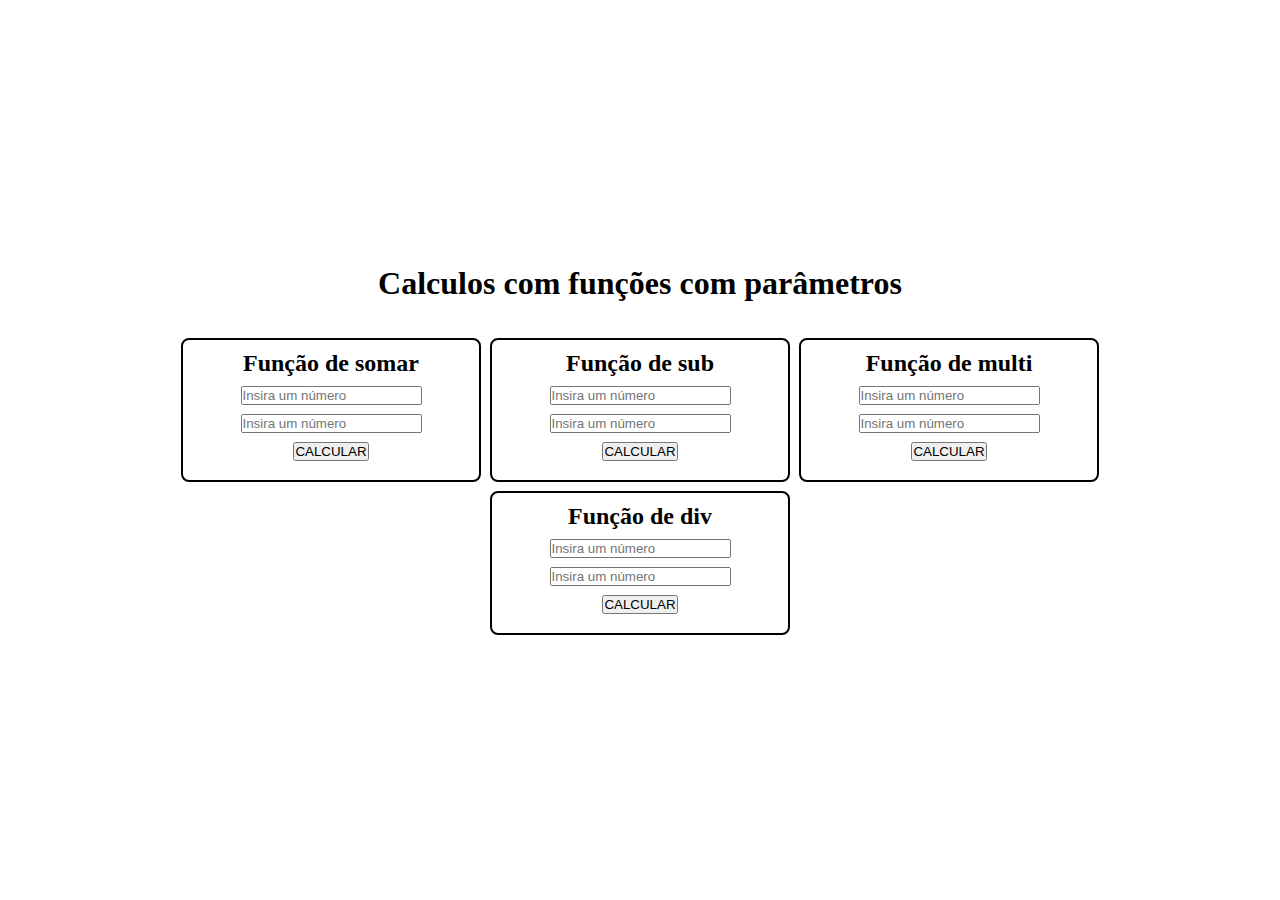
<file: JavaScript - Inicial/AULA04/ref_javascript/index.html>
<!DOCTYPE html>
<html lang="en">
<head>
    <meta charset="UTF-8">
    <meta name="viewport" content="width=device-width, initial-scale=1.0">
    <title>Calculadora - ref javascript</title>
    <link rel="stylesheet" href="style.css">
    <script src="script.js"></script>
</head>
<body>
    <h1>Calculos com funções com parâmetros</h1>
    <main>
        <section>
            <h2>Função de somar</h2>
            <input type="number" id="n1" placeholder="Insira um número">
            <input type="number" id="n2" placeholder="Insira um número">
            <button onclick="calcular('n1', 'n2', 'respSoma', '+')">CALCULAR</button>
            <p id="respSoma"></p>
        </section>
        <section>
            <h2>Função de sub</h2>
            <input type="number" id="n3" placeholder="Insira um número">
            <input type="number" id="n4" placeholder="Insira um número">
            <button onclick="calcular('n3', 'n4', 'respSub', '-')">CALCULAR</button>
            <p id="respSub"></p>
        </section>
        <section>
            <h2>Função de multi</h2>
            <input type="number" id="n5" placeholder="Insira um número">
            <input type="number" id="n6" placeholder="Insira um número">
            <button onclick="calcular('n5', 'n6', 'respMulti', '*')">CALCULAR</button>
            <p id="respMulti"></p>
        </section>
        <section>
            <h2>Função de div</h2>
            <input type="number" id="n7" placeholder="Insira um número">
            <input type="number" id="n8" placeholder="Insira um número">
            <button onclick="calcular('n7', 'n8', 'respDiv', '/')">CALCULAR</button>
            <p id="respDiv"></p>
        </section>
    </main>
</body> 
</html>
</file>
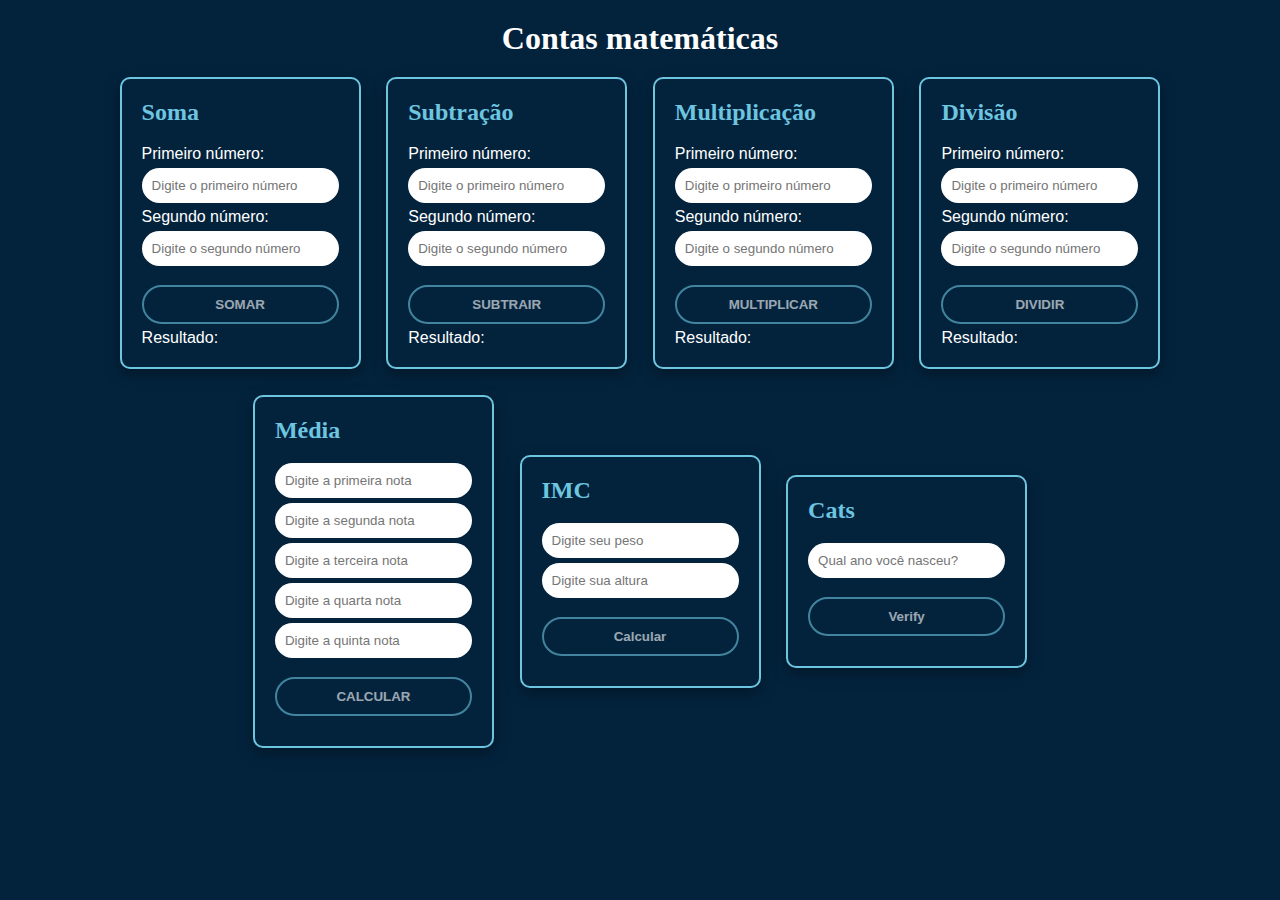
<file: JavaScript - Inicial/AULA02/mat.html>
<!DOCTYPE html>
<html lang="en">
<head>
    <meta charset="UTF-8">
    <meta name="viewport" content="width=device-width, initial-scale=1.0">
    <title>Matemática</title>
    <link rel="stylesheet" href="mat.css">
</head>

<body>
    <h1>Contas matemáticas</h1>
    <main>
        <section>
            <h2>Soma</h2>
            <label for="n1">Primeiro número:</label>
            <input type="number" id="n1" placeholder="Digite o primeiro número">
            <label for="n2">Segundo número:</label>
            <input type="number" id="n2" placeholder="Digite o segundo número">
            <button onclick="somar()">SOMAR</button>
            <p>Resultado: <span id="res"></span> </p>
        </section>
    
        <section>
            <h2>Subtração</h2>
            <label for="n3">Primeiro número:</label>
            <input type="number" id="n3" placeholder="Digite o primeiro número">
            <label for="n4">Segundo número:</label>
            <input type="number" id="n4" placeholder="Digite o segundo número">
            <button onclick="sub()">SUBTRAIR</button>
            <p>Resultado: <span id="resSub"></span> </p>
        </section>
    
        <section>
            <h2>Multiplicação</h2>
            <label for="n5">Primeiro número:</label>
            <input type="number" id="n5" placeholder="Digite o primeiro número">
            <label for="n6">Segundo número:</label>
            <input type="number" id="n6" placeholder="Digite o segundo número">
            <button onclick="multi()">MULTIPLICAR</button>
            <p>Resultado: <span id="resMulti"></span> </p>
        </section>
    
        <section>
            <h2>Divisão</h2>
            <label for="n7">Primeiro número:</label>
            <input type="number" id="n7" placeholder="Digite o primeiro número">
            <label for="n8">Segundo número:</label>
            <input type="number" id="n8" placeholder="Digite o segundo número">
            <button onclick="div()">DIVIDIR</button>
            <p>Resultado: <span id="resDiv"></span> </p>
        </section>

        <section>
            <h2>Média</h2>
            <input type="text" id="m1" placeholder="Digite a primeira nota">
            <input type="text" id="m2" placeholder="Digite a segunda nota">
            <input type="text" id="m3" placeholder="Digite a terceira nota">
            <input type="text" id="m4" placeholder="Digite a quarta nota">
            <input type="text" id="m5" placeholder="Digite a quinta nota">
            <button onclick="media()">CALCULAR</button>
            <p id="respMedia"></p>
            <p id="msg1"></p>
        </section>

        <section>
            <h2>IMC</h2>
            <input id="peso" type="number" placeholder="Digite seu peso">
            <input id="altura" type="number" placeholder="Digite sua altura">
            <button onclick="calcIMC()">Calcular</button>
            <p id="res"></p>
            <p id="msg"></p>
        </section>

        <section>
            <h2>Cats</h2>
            <input id="clientBirth" type="number" placeholder="Qual ano você nasceu?">
            <button onclick="checkMajority()">Verify</button>
            <p id="result"></p>
            <p id="clientAge"></p>
        </section>
    </main>
    <script src="mat.js"></script>
</body>

</html>
</file>
<file: JavaScript - Inicial/AULA04/ref_javascript/style.css>
*{
    padding: 0;
    margin: 0;
    box-sizing: border-box;
}

body{
    font-family: Cambria, Cochin, Georgia, Times, 'Times New Roman', serif;
    min-height: 100vh;
    height: auto;
    display: flex;
    flex-direction: column;
    justify-content: center;
    align-items: center;
    gap: 4vh;
    padding: 20px 40px;
}

h1{
    width: 100%;
    text-align: center;
}

main{
    display: flex;
    flex-direction: row;
    justify-content: center;
    align-items: center;
    flex-wrap: wrap;
    gap: 1vh;
}

section{
    display: flex;
    flex-direction: column;
    justify-content: center;
    align-items: center;
    border: 2px solid black;
    border-radius: 8px;
    padding: 10px;
    gap: 1vh;
    width: 300px;
    height: auto;
}
</file>
<file: JavaScript - Inicial/AULA02/mat.css>
* {
    padding: 0;
    margin: 0;
    font-family: Arial, Helvetica, sans-serif;
}

body{
   display: flex;
   flex-direction: column; 
   align-items: center;
   justify-content: center;
   margin-top: 20px;
   gap: 20px;
   background-color: rgb(3, 35, 61);
   color: #ffffff;
   padding-bottom: 20px;
}
h1{
    font-family: cursive;
}

main{
    display: flex;
    flex-direction: row;
    flex-wrap: wrap;
    gap: 2vw;
    width: 100%;
    align-items: center;
    justify-content: center;
}

section{
    display: flex;
    flex-direction: column;
    gap: 5px;
    padding: 20px;
    border: 2px solid #6dc5e0;
    border-radius: 10px;
    box-shadow: rgba(0, 0, 0, 0.35) 0px 5px 15px;
}

h2{
    margin-bottom: 14px;
    color: #6dc5e0;
    font-family: cursive;
}

button{
    margin-top: 14px;
    background: transparent;
    border: none;
    border: 2px solid #6dc5e0;
    border-radius: 999px;
    padding: 10px;
    color: #ffffff;
    font-weight: bold;
    opacity: 0.6;
    transition: all 200ms ease-in-out;
}

button:hover{
    cursor: pointer;
    opacity:1;
}

input{
    padding: 10px;
    border-radius: 999px;
    border: none;
}
</file>
